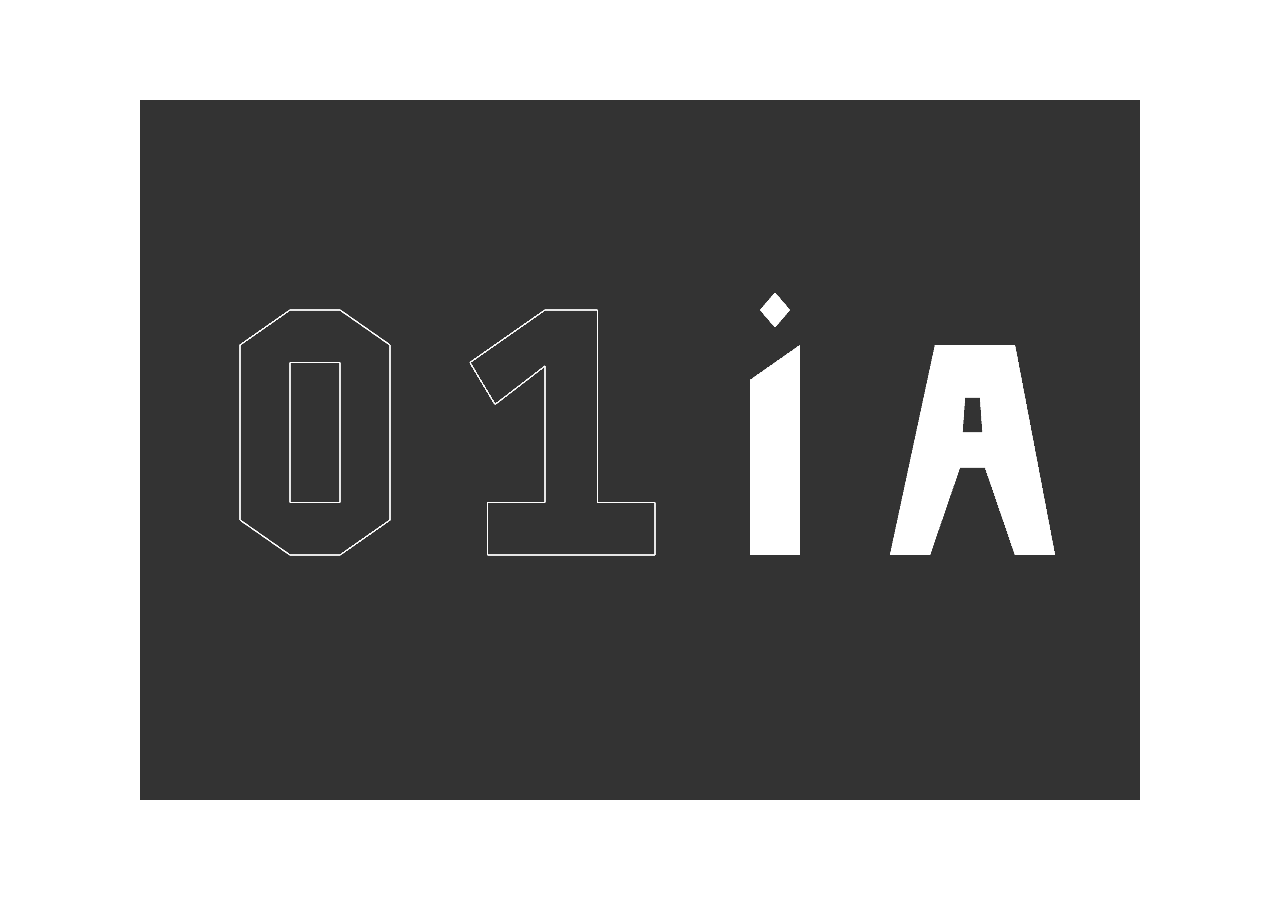
<file: index.html>
<!DOCTYPE html>
<html lang="en">
<head>
    <meta charset="UTF-8">
    <meta http-equiv="X-UA-Compatible" content="IE=edge">
    <meta name="viewport" content="width=device-width, initial-scale=1.0">
    <link rel="stylesheet" href="styles.css">
    <title>Learning WebGL</title>
</head>
<body>
    <script src="main.js"></script>
</body>
</html>
</file>
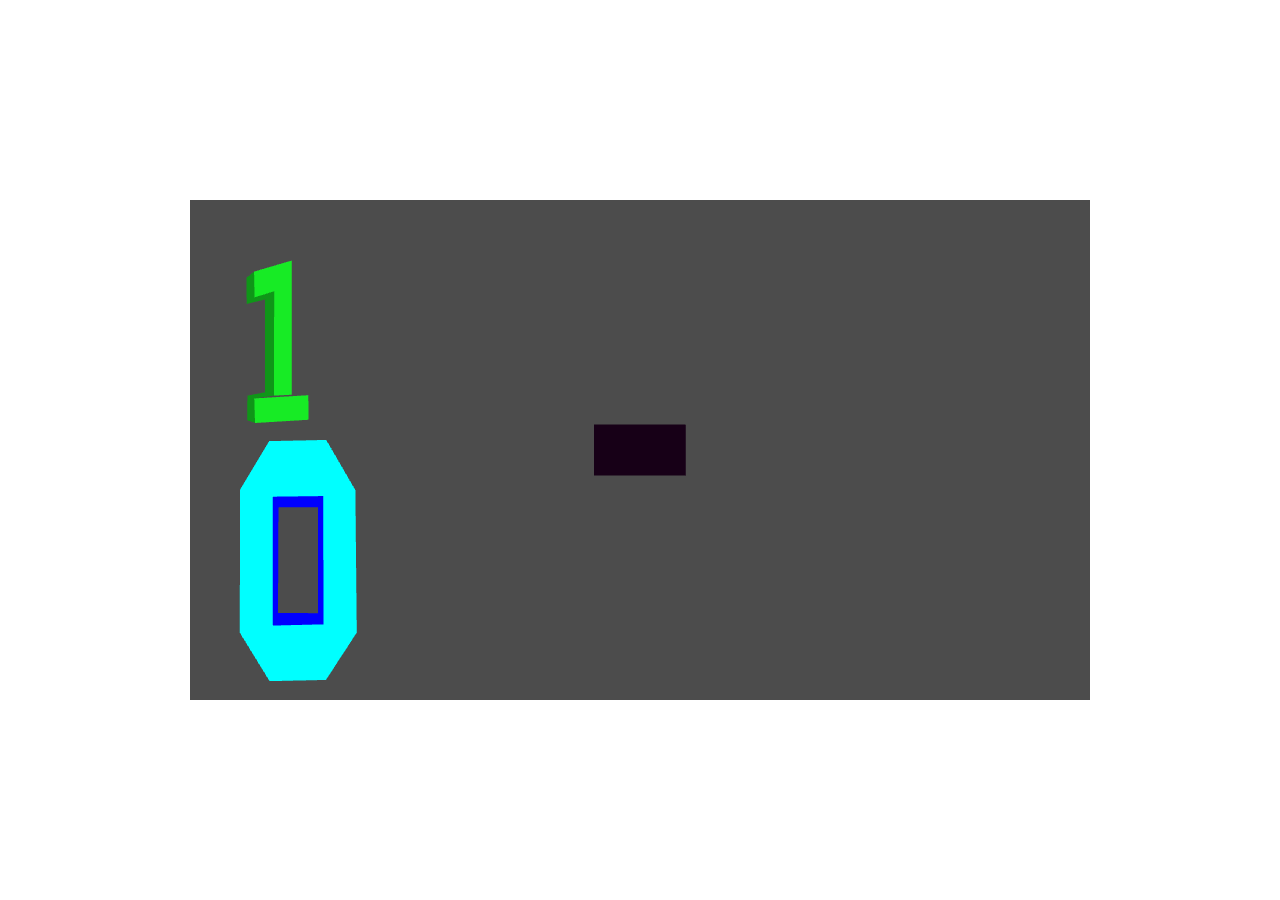
<file: assignment2/index.html>
<!DOCTYPE html>
<html lang="en">
<head>
    <meta charset="UTF-8">
    <meta http-equiv="X-UA-Compatible" content="IE=edge">
    <meta name="viewport" content="width=device-width, initial-scale=1.0">
    <title>WebGL Assignment 2</title>
    <link rel="stylesheet" href="style.css">
</head>
<body>
  <canvas id="lightSource" width="900" height="500"></canvas>
  <div class="canvas-container">
    <canvas id="canvas3" width="300" height="500"></canvas>
    <canvas id="canvas" width="300" height="500"></canvas>
    <canvas id="canvas2" width="300" height="500"></canvas>
  </div>
  <!-- vertex shader -->
  <script  id="vertex-shader-3d" type="x-shader/x-vertex">
  attribute vec4 a_position;
  attribute vec4 a_color;

  uniform mat4 u_matrix;

  varying vec4 v_color;

  void main() {
    // Multiply the position by the matrix.
    gl_Position = u_matrix * a_position;

    // Pass the color to the fragment shader.
    v_color = a_color;
  }
  </script>
  <!-- fragment shader -->
  <script  id="fragment-shader-3d" type="x-shader/x-fragment">
  precision mediump float;

  // Passed in from the vertex shader.
  varying vec4 v_color;

  void main() {
    gl_FragColor = v_color;
  }
  </script><!--
  for most samples webgl-utils only provides shader compiling/linking and
  canvas resizing because why clutter the examples with code that's the same in every sample.
  See https://webglfundamentals.org/webgl/lessons/webgl-boilerplate.html
  and https://webglfundamentals.org/webgl/lessons/webgl-resizing-the-canvas.html
  for webgl-utils, m3, m4, and webgl-lessons-ui.
  -->
  <script src="https://webglfundamentals.org/webgl/resources/webgl-utils.js"></script>
  <script src="https://webglfundamentals.org/webgl/resources/webgl-lessons-ui.js"></script>
  <script src="script/A_object.js"></script>
  <script src="script/I_object.js"></script>
  <script src="script/Numbers.js"></script>
  <script src="script/cube.js"></script>
  <script src="script/glMatrix.js"></script>
</body>

</html>
</file>
<file: styles.css>
canvas {
    position: absolute;
    top: 50%;
    left: 50%;
    transform: translate(-50%, -50%); 
}
body  {
    /* background-color: #cccccc; */
    background-image: url("https://images6.alphacoders.com/110/1109223.jpg");
    /* background-position: center; */
    background-repeat: no-repeat;
    background-size: cover;
  }
</file>
<file: assignment2/style.css>
.canvas-container{
  position: fixed;
  top: 50%;
  left: 50%;
  /* bring your own prefixes */
  transform: translate(-50%, -50%);
  display: flex;
  align-items:center;
  justify-content: center;
  flex-direction: row;
  background-color: rgba(0, 0, 0, 0.7);
}

#lightSource{
  position: fixed;
  top: 50%;
  left: 50%;
  transform: translate(-50%, -50%);
}

body  {
  /* background-color: #cccccc; */
  background-image: url("https://images6.alphacoders.com/110/1109223.jpg");
  /* background-position: center; */
  background-repeat: no-repeat;
  background-size: cover;
}
</file>
